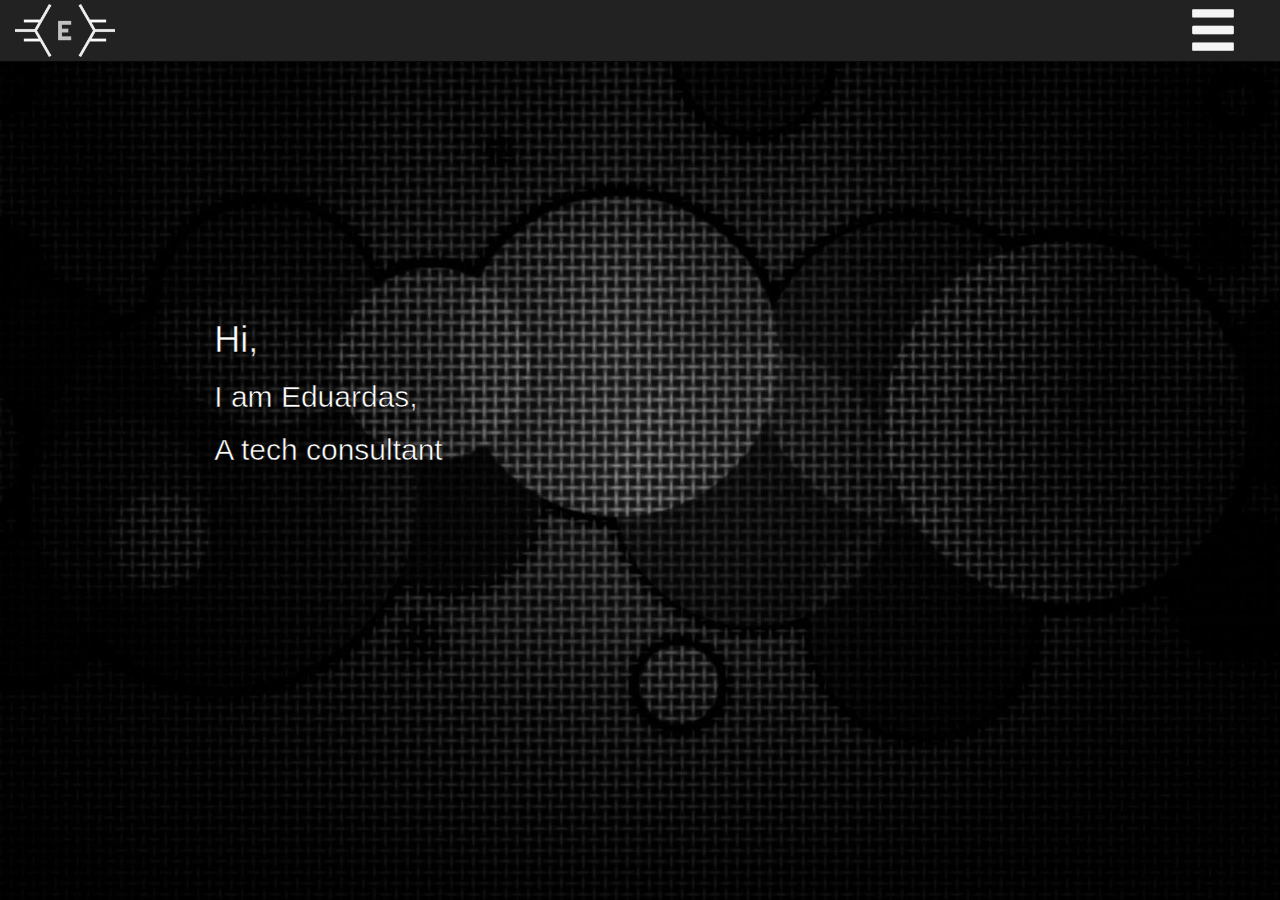
<file: index.html>
<!DOCTYPE html>
<html lang="en" dir="ltr">
  <head>
    <meta charset="utf-8">
    <meta name="viewport" content="width=device-width, initial-scale=1.0, user-scalable=no">
    <!-- Latest compiled and minified CSS -->
    <link rel="stylesheet" href="https://maxcdn.bootstrapcdn.com/bootstrap/3.3.7/css/bootstrap.min.css" integrity="sha384-BVYiiSIFeK1dGmJRAkycuHAHRg32OmUcww7on3RYdg4Va+PmSTsz/K68vbdEjh4u" crossorigin="anonymous">
    <!-- Latest compiled and minified JavaScript -->
    <script src="https://code.jquery.com/jquery-1.9.1.min.js"
    integrity="sha256-wS9gmOZBqsqWxgIVgA8Y9WcQOa7PgSIX+rPA0VL2rbQ="
    crossorigin="anonymous"></script>
    <script src="https://maxcdn.bootstrapcdn.com/bootstrap/3.3.7/js/bootstrap.min.js" integrity="sha384-Tc5IQib027qvyjSMfHjOMaLkfuWVxZxUPnCJA7l2mCWNIpG9mGCD8wGNIcPD7Txa" crossorigin="anonymous"></script>
    <link rel="stylesheet" href="style.css">
    <link rel="stylesheet" href="https://use.fontawesome.com/releases/v5.2.0/css/all.css" integrity="sha384-hWVjflwFxL6sNzntih27bfxkr27PmbbK/iSvJ+a4+0owXq79v+lsFkW54bOGbiDQ" crossorigin="anonymous">
    <title>Eduardas Verba</title>
  </head>
  <body class="bg">
    <!-- Navigation bar -->
    <nav class="navbar navbar-inverse navbar-fixed-top">
      <div class="container-fluid">
        <div class="row" role="tab" id="headingOne">
          <div class="col-xs-1">
            <a href="index.html"><img class="sizes" src="images/logo1.png" alt=""></a>
          </div>
          <div class="col-xs-offset-9 col-sm-offset-10 col-xs-1 link">
            <a class="glyphicon glyphicon-menu-hamburger white link" role="button" data-toggle="collapse" data-parent="#accordion" href="#collapseOne" aria-expanded="false" aria-controls="collapseOne"></a>
          </div>
        </div>
        <div id="collapseOne" class="panel-collapse collapse" role="tabpanel" aria-labelledby="headingOne">
          <div class="panel-body">
            <div class="col-xs-offset-3 col-xs-6 col-md-offset-4 col-md-2 vline white tright">
              <ul class="list-group list-group-flush tcenter">
                <li class="list-group-item NavTitle">Menu</li>
                <li class="list-group-item"><a class="link" href="index.html">Home</a></li>
                <li class="list-group-item"><a class="link" href="about_me.html">About Me</a></li>
                <li class="list-group-item"><a class="link" href="experience.html">Experience</a></li>
                <li class="list-group-item"><a class="link" href="skills.html">Skills</a></li>
              </ul>
            </div>
            <div class="col-md-4 white hidden-xs hidden-sm">
              <ul class="list-group list-group-flush">
                <li class="list-group-item NavTitle">Contact</li>
                <li class="list-group-item">Eduardas Verba</li>
                <li class="list-group-item"><a href="https://www.linkedin.com/in/eduardas-verba-b662b2b8/"><i class="fab fa-linkedin"> LinkedIn</i></a></li>
                <li class="list-group-item"><a href="https://github.com/EduardasV"><i class="fab fa-github"> GitHub</i></a></li>
                <li class="list-group-item"><a href="mailto:eduardas.v@hotmail.com"><i class="fas fa-envelope"> E-mail</i></a></li>
              </ul>
            </div>
          </div>
          <div class="visible-xs visible-sm col-xs-offset-4 col-xs-4 bpad tcenter">
            <a href="https://www.linkedin.com/in/eduardas-verba-b662b2b8/"><i class="fab fa-linkedin glyphs"></i></a>
            <a href="https://github.com/EduardasV"><i class="fab fa-github glyphs"></i></a>
            <a href="mailto:eduardas.v@hotmail.com"><i class="fas fa-envelope glyphs"></i></a>
          </div>
        </div>
      </div>
    </nav>
    <main class="container-fluid">
      <div class="row vcenter">
        <!-- contact glyphs on left of screen -->
        <div class="col-xs-2 col-sm-1">
          <ul class="list-group list-group-flush">
            <li class="list-group-item glyphs link"><a href="https://www.linkedin.com/in/eduardas-verba-b662b2b8/"><i class="fab fa-linkedin"></i></a></li>
            <li class="list-group-item glyphs link"><a href="https://github.com/EduardasV"><i class="fab fa-github"></i></a></li>
            <li class="list-group-item glyphs link"><a href="mailto:eduardas.v@hotmail.com"><i class="fas fa-envelope"></i></a></li>
          </ul>
        </div>
        <!-- main text greeting user -->
        <div class="col-xs-9 col-sm-offset-1 col-sm-5">
          <div class="rowbox tsmokey">
            <h1>Hi,</h1>
            <h2>I am Eduardas,</h2>
            <h2>A tech consultant</h2>
          </div>
        </div>
        <!-- section for an image -->
        <div class="hidden-xs col-sm-5">
          <div class="rowbox"></div>
        </div>
        <!-- glyphs pointing to the right side -->
        <div class="col-xs-offset-1 col-xs-pull-1 col-sm-pull-0 col-xs-1">
          <div class="rowbox link vcenter">
            <a href="about-me.html"><i class="fas fa-chevron-right glyphs"></i></a>
          </div>
        </div>
      </div>
    </main>
  </body>
</html>
</file>
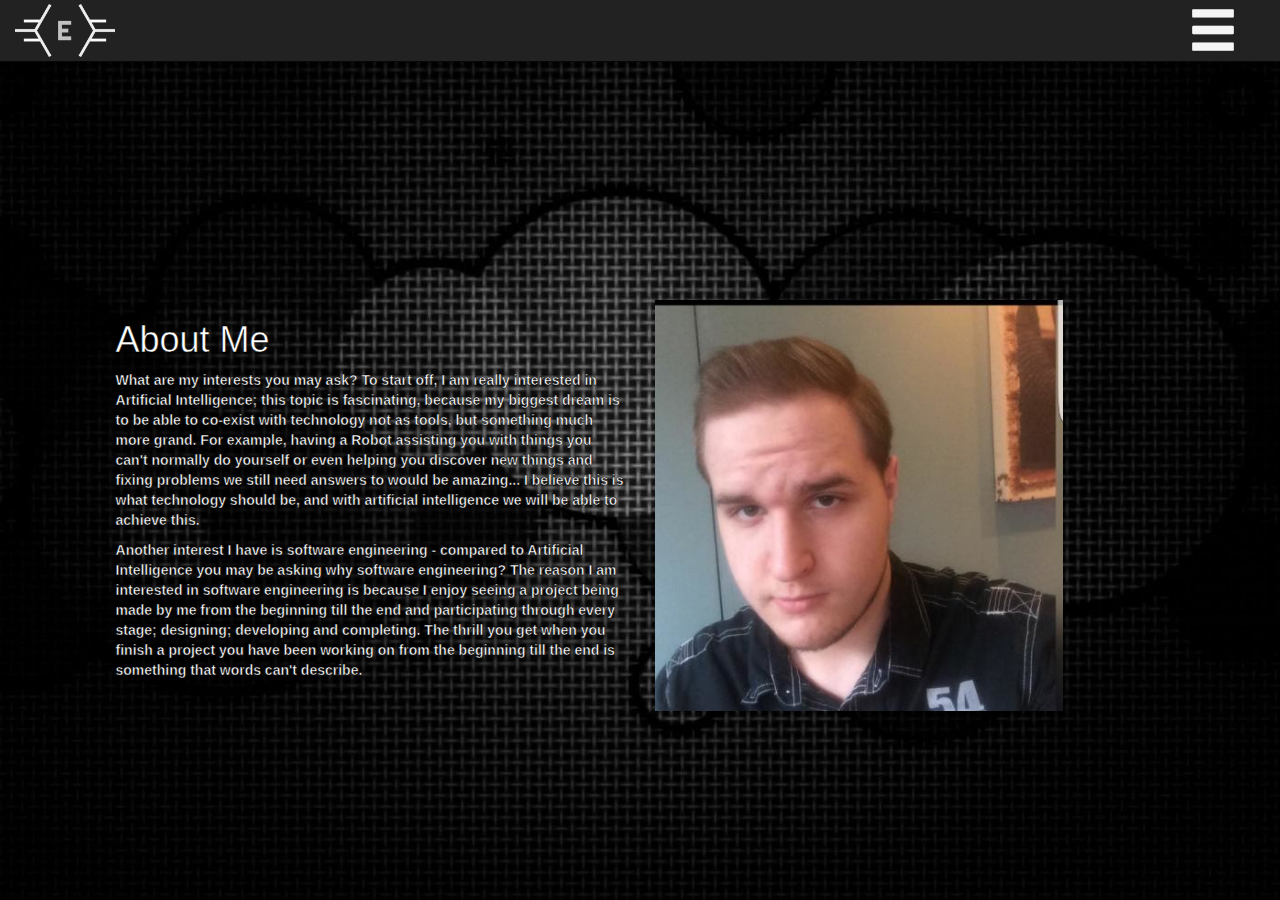
<file: about-me.html>
<!DOCTYPE html>
<html lang="en" dir="ltr">
  <head>
    <meta charset="utf-8">
    <meta name="viewport" content="width=device-width, initial-scale=1.0, user-scalable=no">
    <!-- Latest compiled and minified CSS -->
    <link rel="stylesheet" href="https://maxcdn.bootstrapcdn.com/bootstrap/3.3.7/css/bootstrap.min.css" integrity="sha384-BVYiiSIFeK1dGmJRAkycuHAHRg32OmUcww7on3RYdg4Va+PmSTsz/K68vbdEjh4u" crossorigin="anonymous">
    <!-- Latest compiled and minified JavaScript -->
    <script src="https://code.jquery.com/jquery-1.9.1.min.js"
    integrity="sha256-wS9gmOZBqsqWxgIVgA8Y9WcQOa7PgSIX+rPA0VL2rbQ="
    crossorigin="anonymous"></script>
    <script src="https://maxcdn.bootstrapcdn.com/bootstrap/3.3.7/js/bootstrap.min.js" integrity="sha384-Tc5IQib027qvyjSMfHjOMaLkfuWVxZxUPnCJA7l2mCWNIpG9mGCD8wGNIcPD7Txa" crossorigin="anonymous"></script>
    <link rel="stylesheet" href="style.css">
    <link rel="stylesheet" href="https://use.fontawesome.com/releases/v5.2.0/css/all.css" integrity="sha384-hWVjflwFxL6sNzntih27bfxkr27PmbbK/iSvJ+a4+0owXq79v+lsFkW54bOGbiDQ" crossorigin="anonymous">
    <title>Eduardas Verba</title>
  </head>
  <body class="bg">
    <!-- Navigation bar -->
    <nav class="navbar navbar-inverse navbar-fixed-top">
      <div class="container-fluid">
        <div class="row" role="tab" id="headingOne">
          <div class="col-xs-1">
            <a href="index.html"><img class="sizes" src="images/logo1.png" alt=""></a>
          </div>
          <div class="col-xs-offset-9 col-sm-offset-10 col-xs-1 link">
            <a class="glyphicon glyphicon-menu-hamburger white link" role="button" data-toggle="collapse" data-parent="#accordion" href="#collapseOne" aria-expanded="false" aria-controls="collapseOne"></a>
          </div>
        </div>
        <div id="collapseOne" class="panel-collapse collapse" role="tabpanel" aria-labelledby="headingOne">
          <div class="panel-body">
            <div class="col-xs-offset-3 col-xs-6 col-md-offset-4 col-md-2 vline white tright">
              <ul class="list-group list-group-flush tcenter">
                <li class="list-group-item NavTitle">Menu</li>
                <li class="list-group-item"><a class="link" href="index.html">Home</a></li>
                <li class="list-group-item"><a class="link" href="about_me.html">About Me</a></li>
                <li class="list-group-item"><a class="link" href="experience.html">Experience</a></li>
                <li class="list-group-item"><a class="link" href="skills.html">Skills</a></li>
              </ul>
            </div>
            <div class="col-md-4 white hidden-xs hidden-sm">
              <ul class="list-group list-group-flush">
                <li class="list-group-item NavTitle">Contact</li>
                <li class="list-group-item">Eduardas Verba</li>
                <li class="list-group-item"><a href="https://www.linkedin.com/in/eduardas-verba-b662b2b8/"><i class="fab fa-linkedin"> LinkedIn</i></a></li>
                <li class="list-group-item"><a href="https://github.com/EduardasV"><i class="fab fa-github"> GitHub</i></a></li>
                <li class="list-group-item"><a href="mailto:eduardas.v@hotmail.com"><i class="fas fa-envelope"> E-mail</i></a></li>
              </ul>
            </div>
          </div>
          <div class="visible-xs visible-sm col-xs-offset-4 col-xs-4 bpad tcenter">
            <a href="https://www.linkedin.com/in/eduardas-verba-b662b2b8/"><i class="fab fa-linkedin glyphs"></i></a>
            <a href="https://github.com/EduardasV"><i class="fab fa-github glyphs"></i></a>
            <a href="mailto:eduardas.v@hotmail.com"><i class="fas fa-envelope glyphs"></i></a>
          </div>
        </div>
      </div>
    </nav>
    <main class="container-fluid">
      <div class="row vcenter">
        <div class="col-xs-1">
          <div class="rowbox link vcenter">
            <a href="index.html"><i class="fas fa-chevron-left glyphs fixed-position"></i></a>
          </div>
        </div>
        <!-- profile picture for small screen -->
        <div class="container">
          <div class="row">
            <div class="visible-xs col-xs-push-1 col-sm-push-0  col-xs-12 col-sm-6">
              <div class="rowbox">
                <img width="80%" src="images/profile.png" alt="profile picture">
              </div>
            </div>
          </div>
          <div class="row">
            <!-- text for about me -->
            <div class="col-xs-push-1 col-sm-push-0 col-xs-10 col-sm-6">
              <div class="rowbox tsmokey">
                <h1>About Me</h1>
                <p>What are my interests you may ask? To start off, I am really interested in Artificial Intelligence; this topic is fascinating, because my biggest dream is to be able to co-exist with technology not as tools, but something much more grand. For example, having a Robot assisting you with things you can't normally do yourself or even helping you discover new things and fixing problems we still need answers to would be amazing... I believe this is what technology should be, and with artificial intelligence we will be able to achieve this.
                </p>
                <p>
                Another interest I have is software engineering - compared to Artificial Intelligence you may be asking why software engineering? The reason I am interested in software engineering is because I enjoy seeing a project being made by me from the beginning till the end and participating through every stage; designing; developing and completing. The thrill you get when you finish a project you have been working on from the beginning till the end is something that words can't describe.
                </p>
              </div>
            </div>
            <!-- profile picture for larger screens -->
            <div class="hidden-xs col-xs-10 col-sm-6">
              <div class="rowbox">
                <img width="80%" src="images/profile.png" alt="profile picture">
              </div>
            </div>
          </div>
        </div>
        <div class="col-xs-pull-1 col-sm-pull-0 col-xs-1">
          <div class="rowbox link vcenter">
            <a href="experience.html"><i class="fas fa-chevron-right glyphs fixed-position"></i></a>
          </div>
        </div>
      </div>
    </main>
  </body>
</html>
</file>
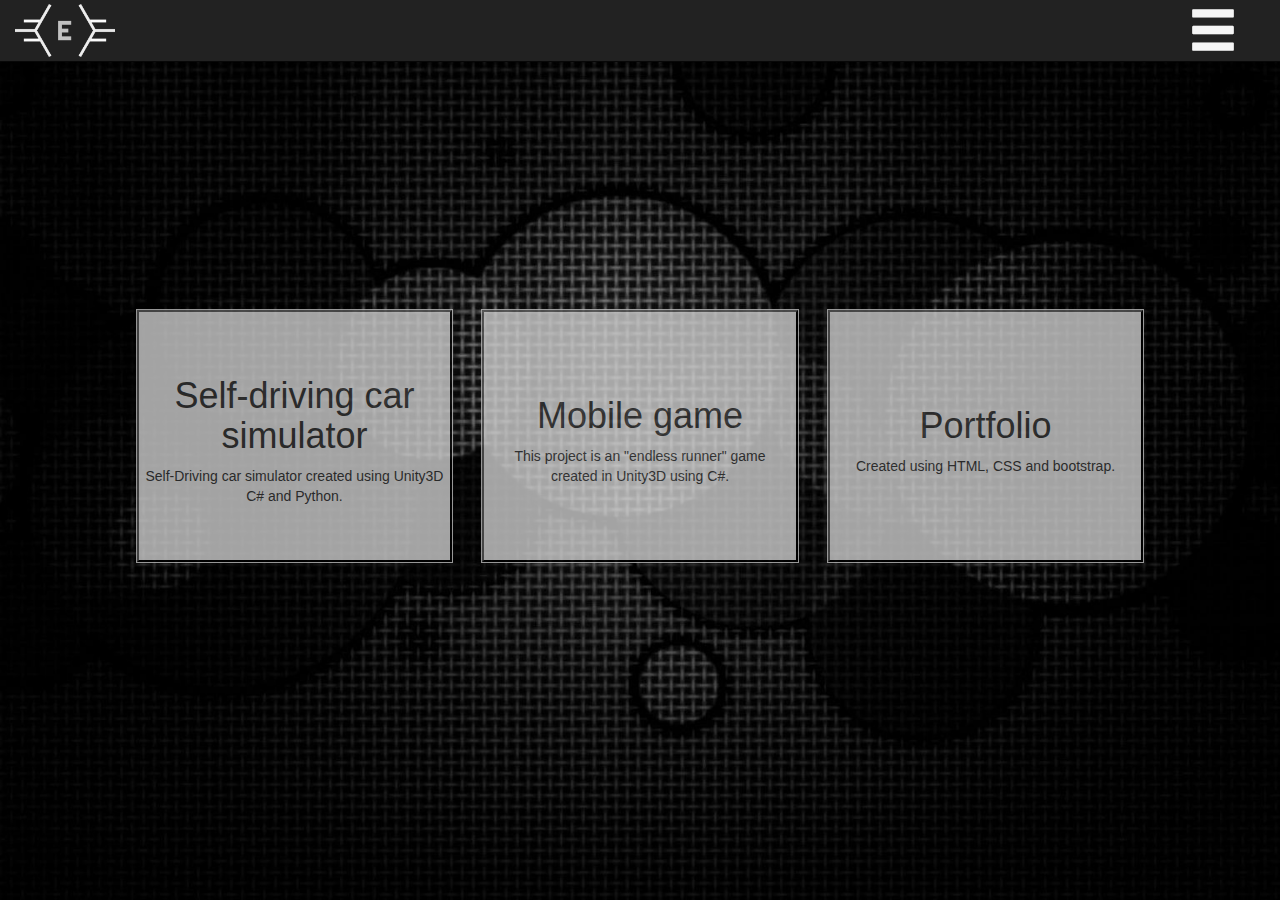
<file: experience.html>
<!DOCTYPE html>
<html lang="en" dir="ltr">
  <head>
    <meta charset="utf-8">
    <meta name="viewport" content="width=device-width, initial-scale=1.0, user-scalable=no">
    <!-- Latest compiled and minified CSS -->
    <link rel="stylesheet" href="https://maxcdn.bootstrapcdn.com/bootstrap/3.3.7/css/bootstrap.min.css" integrity="sha384-BVYiiSIFeK1dGmJRAkycuHAHRg32OmUcww7on3RYdg4Va+PmSTsz/K68vbdEjh4u" crossorigin="anonymous">
    <!-- Latest compiled and minified JavaScript -->
    <script src="https://code.jquery.com/jquery-1.9.1.min.js"
    integrity="sha256-wS9gmOZBqsqWxgIVgA8Y9WcQOa7PgSIX+rPA0VL2rbQ="
    crossorigin="anonymous"></script>
    <script src="https://maxcdn.bootstrapcdn.com/bootstrap/3.3.7/js/bootstrap.min.js" integrity="sha384-Tc5IQib027qvyjSMfHjOMaLkfuWVxZxUPnCJA7l2mCWNIpG9mGCD8wGNIcPD7Txa" crossorigin="anonymous"></script>
    <link rel="stylesheet" href="style.css">
    <link rel="stylesheet" href="https://use.fontawesome.com/releases/v5.2.0/css/all.css" integrity="sha384-hWVjflwFxL6sNzntih27bfxkr27PmbbK/iSvJ+a4+0owXq79v+lsFkW54bOGbiDQ" crossorigin="anonymous">
    <title>Eduardas Verba</title>
  </head>
  <body class="bg">
    <!-- Navigation bar -->
    <nav class="navbar navbar-inverse navbar-fixed-top">
      <div class="container-fluid">
        <div class="row" role="tab" id="headingOne">
          <div class="col-xs-1">
            <a href="index.html"><img class="sizes" src="images/logo1.png" alt=""></a>
          </div>
          <div class="col-xs-offset-9 col-sm-offset-10 col-xs-1 link">
            <a class="glyphicon glyphicon-menu-hamburger white link" role="button" data-toggle="collapse" data-parent="#accordion" href="#collapseOne" aria-expanded="false" aria-controls="collapseOne"></a>
          </div>
        </div>
        <div id="collapseOne" class="panel-collapse collapse" role="tabpanel" aria-labelledby="headingOne">
          <div class="panel-body">
            <div class="col-xs-offset-3 col-xs-6 col-md-offset-4 col-md-2 vline white tright">
              <ul class="list-group list-group-flush tcenter">
                <li class="list-group-item NavTitle">Menu</li>
                <li class="list-group-item"><a class="link" href="index.html">Home</a></li>
                <li class="list-group-item"><a class="link" href="about_me.html">About Me</a></li>
                <li class="list-group-item"><a class="link" href="experience.html">Experience</a></li>
                <li class="list-group-item"><a class="link" href="skills.html">Skills</a></li>
              </ul>
            </div>
            <div class="col-md-4 white hidden-xs hidden-sm">
              <ul class="list-group list-group-flush">
                <li class="list-group-item NavTitle">Contact</li>
                <li class="list-group-item">Eduardas Verba</li>
                <li class="list-group-item"><a href="https://www.linkedin.com/in/eduardas-verba-b662b2b8/"><i class="fab fa-linkedin"> LinkedIn</i></a></li>
                <li class="list-group-item"><a href="https://github.com/EduardasV"><i class="fab fa-github"> GitHub</i></a></li>
                <li class="list-group-item"><a href="mailto:eduardas.v@hotmail.com"><i class="fas fa-envelope"> E-mail</i></a></li>
              </ul>
            </div>
          </div>
          <div class="visible-xs visible-sm col-xs-offset-4 col-xs-4 bpad tcenter">
            <a href="https://www.linkedin.com/in/eduardas-verba-b662b2b8/"><i class="fab fa-linkedin glyphs"></i></a>
            <a href="https://github.com/EduardasV"><i class="fab fa-github glyphs"></i></a>
            <a href="mailto:eduardas.v@hotmail.com"><i class="fas fa-envelope glyphs"></i></a>
          </div>
        </div>
      </div>
    </nav>
    <main class="container-fluid">
      <div class="row">
        <!-- glyph for left chevron -->
        <div class="col-xs-1">
          <div class="rowbox link vcenter">
            <a href="about-me.html"><i class="fas fa-chevron-left glyphs fixed-position"></i></a>
          </div>
        </div>
        <!-- end of left chevron -->
        <!-- projects section -->
        <div class="col-xs-9 col-sm-10 vcenter">
          <!-- button for porject one -->
          <div class="col-xs-12 col-sm-6 col-md-4 rowbox">
            <button class="projectbox" type="button" data-toggle="modal" data-target=".project-one">
              <h1>Self-driving car simulator</h1>
              <p>Self-Driving car simulator created using Unity3D C# and Python.</p>
            </button>
            <div class="modal fade project-one" tabindex="-1" role="dialog" aria-labelledby="mySmallModalLabel">
              <div class="modal-dialog modal-sm modal-custom" role="document">
                <div class="modal-content">
                  <div class="modal-header">
                    <button type="button" class="close" data-dismiss="modal" aria-label="Close">
                      <span aria-hidden="true">&times;</span>
                    </button>
                    <h4 class="modal-title" id="gridSystemModalLabel">Selfkkl-driving car simulator</h4>
                  </div>
                  <div class="modal-body">
                    <p>This simulator has an agent which learned to drive around a town which follows a simple
                      GPS (Global Positioning System) making turns where required using end-to-end machine learning making it train better without having a lot of data. The car would also try to avoid collision with objects it is driving towards by stopping. For example, if there is a blockade within the path of the vehicle it will stop. If the obstacle is no longer there the vehicle will continue to drive.
                    </p>
                    <iframe class="video-size" src="https://www.youtube.com/embed/SCyNrJgGW8w?rel=0" frameborder="0" allow="autoplay; encrypted-media" allowfullscreen></iframe>
                    <a href="https://github.com/EduardasV/Final-Year-Project"><p>GitHub Link</p></a>
                  </div>
                </div>
              </div>
            </div>
          </div>
          <!-- end of project one -->
          <!-- button for porject two -->
          <div class="col-xs-12 col-sm-6 col-md-4 rowbox">
            <button class="projectbox" type="button" data-toggle="modal" data-target=".project-two">
              <h1>Mobile game</h1>
              <p>This project is an "endless runner" game created in Unity3D using C#.</p>
            </button>
            <div class="modal fade project-two" tabindex="-1" role="dialog" aria-labelledby="mySmallModalLabel">
              <div class="modal-dialog modal-sm" role="document">
                <div class="modal-content">
                  <div class="modal-header">
                    <button type="button" class="close" data-dismiss="modal" aria-label="Close">
                      <span aria-hidden="true">&times;</span>
                    </button>
                    <h4 class="modal-title" id="gridSystemModalLabel">Mobile game</h4>
                  </div>
                  <div class="modal-body">
                    <p>The main purpose of this project was to pratice creating games for mobile phones and practice my programming skills.</p>
                    <a href="https://github.com/EduardasV/Mobile-Practice"><p>GitHub Link</p></a>
                  </div>
                </div>
              </div>
            </div>
          </div>
          <!-- end of project two -->
          <!-- button for porject three -->
          <div class="col-xs-12 col-sm-6 col-md-4 rowbox">
            <button class="projectbox" type="button" data-toggle="modal" data-target=".project-three">
              <h1>Portfolio</h1>
              <p>Created using HTML, CSS and bootstrap.</p>
            </button>
            <div class="modal fade project-three" tabindex="-1" role="dialog" aria-labelledby="mySmallModalLabel">
              <div class="modal-dialog modal-sm" role="document">
                <div class="modal-content">
                  <div class="modal-header">
                    <button type="button" class="close" data-dismiss="modal" aria-label="Close">
                      <span aria-hidden="true">&times;</span>
                    </button>
                    <h4 class="modal-title" id="gridSystemModalLabel">Portfolio</h4>
                  </div>
                  <div class="modal-body">
                    <p>This is my portfolio website if you would like to see the code you could visit my github page.</p>
                    <a href="https://github.com/EduardasV/portfolio/tree/master"><p>GitHub Link</p></a>
                  </div>
                </div>
              </div>
            </div>
          </div>
          <!-- end of project three -->
        </div>
        <!-- glyp for right chevron -->
        <div class="col-xs-1">
          <div class="rowbox link vcenter">
            <a href="skills.html"><i class="fas fa-chevron-right glyphs fixed-position"></i></a>
          </div>
        </div>
        <!-- end of right flyph -->
      </div>
    </main>
  </body>
</html>
</file>
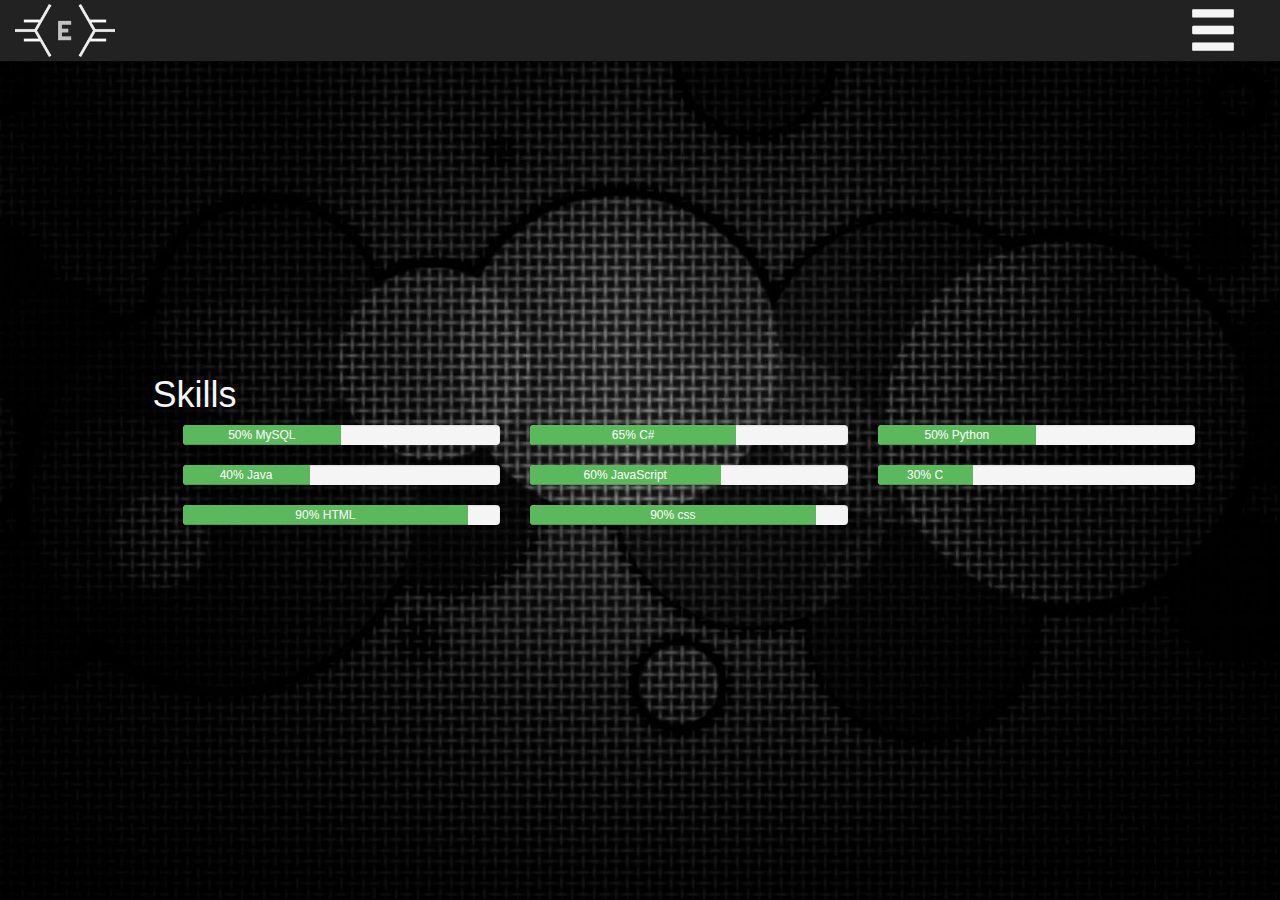
<file: skills.html>
<!DOCTYPE html>
<html lang="en" dir="ltr">
  <head>
    <meta charset="utf-8">
    <meta name="viewport" content="width=device-width, initial-scale=1.0, user-scalable=no">
    <!-- Latest compiled and minified CSS -->
    <link rel="stylesheet" href="https://maxcdn.bootstrapcdn.com/bootstrap/3.3.7/css/bootstrap.min.css" integrity="sha384-BVYiiSIFeK1dGmJRAkycuHAHRg32OmUcww7on3RYdg4Va+PmSTsz/K68vbdEjh4u" crossorigin="anonymous">
    <!-- Latest compiled and minified JavaScript -->
    <script src="https://code.jquery.com/jquery-1.9.1.min.js"
    integrity="sha256-wS9gmOZBqsqWxgIVgA8Y9WcQOa7PgSIX+rPA0VL2rbQ="
    crossorigin="anonymous"></script>
    <script src="https://maxcdn.bootstrapcdn.com/bootstrap/3.3.7/js/bootstrap.min.js" integrity="sha384-Tc5IQib027qvyjSMfHjOMaLkfuWVxZxUPnCJA7l2mCWNIpG9mGCD8wGNIcPD7Txa" crossorigin="anonymous"></script>
    <link rel="stylesheet" href="style.css">
    <link rel="stylesheet" href="https://use.fontawesome.com/releases/v5.2.0/css/all.css" integrity="sha384-hWVjflwFxL6sNzntih27bfxkr27PmbbK/iSvJ+a4+0owXq79v+lsFkW54bOGbiDQ" crossorigin="anonymous">
    <title>Eduardas Verba</title>
  </head>
  <body class="bg">
    <!-- Navigation bar -->
    <nav class="navbar navbar-inverse navbar-fixed-top">
      <div class="container-fluid">
        <div class="row" role="tab" id="headingOne">
          <div class="col-xs-1">
            <a href="index.html"><img class="sizes" src="images/logo1.png" alt=""></a>
          </div>
          <div class="col-xs-offset-9 col-sm-offset-10 col-xs-1 link">
            <a class="glyphicon glyphicon-menu-hamburger white link" role="button" data-toggle="collapse" data-parent="#accordion" href="#collapseOne" aria-expanded="false" aria-controls="collapseOne"></a>
          </div>
        </div>
        <div id="collapseOne" class="panel-collapse collapse" role="tabpanel" aria-labelledby="headingOne">
          <div class="panel-body">
            <div class="col-xs-offset-3 col-xs-6 col-md-offset-4 col-md-2 vline white tright">
              <ul class="list-group list-group-flush tcenter">
                <li class="list-group-item NavTitle">Menu</li>
                <li class="list-group-item"><a class="link" href="index.html">Home</a></li>
                <li class="list-group-item"><a class="link" href="about_me.html">About Me</a></li>
                <li class="list-group-item"><a class="link" href="experience.html">Experience</a></li>
                <li class="list-group-item"><a class="link" href="skills.html">Skills</a></li>
              </ul>
            </div>
            <div class="col-md-4 white hidden-xs hidden-sm">
              <ul class="list-group list-group-flush">
                <li class="list-group-item NavTitle">Contact</li>
                <li class="list-group-item">Eduardas Verba</li>
                <li class="list-group-item"><a href="https://www.linkedin.com/in/eduardas-verba-b662b2b8/"><i class="fab fa-linkedin"> LinkedIn</i></a></li>
                <li class="list-group-item"><a href="https://github.com/EduardasV"><i class="fab fa-github"> GitHub</i></a></li>
                <li class="list-group-item"><a href="mailto:eduardas.v@hotmail.com"><i class="fas fa-envelope"> E-mail</i></a></li>
              </ul>
            </div>
          </div>
          <div class="visible-xs visible-sm col-xs-offset-4 col-xs-4 bpad tcenter">
            <a href="https://www.linkedin.com/in/eduardas-verba-b662b2b8/"><i class="fab fa-linkedin glyphs"></i></a>
            <a href="https://github.com/EduardasV"><i class="fab fa-github glyphs"></i></a>
            <a href="mailto:eduardas.v@hotmail.com"><i class="fas fa-envelope glyphs"></i></a>
          </div>
        </div>
      </div>
    </nav>
    <main class="container-fluid">
      <div class="container">
        <div class="row vcenter">
          <!-- glyph for left arrow -->
          <div class="col-xs-1 col-sm-1">
            <div class="rowbox link vcenter">
              <a href="experience.html"><i class="fas fa-chevron-left glyphs fixed-position"></i></a>
            </div>
          </div>
          <div class="col-xs-11">
            <div class="row">
              <h1 class="white">Skills</h1>
            </div>
            <!-- 1st skill -->
              <div class="col-xs-12 col-sm-6 col-md-4">
                <div class="progress">
                  <div class="progress-bar progress-bar-success" role="progressbar" aria-valuenow="40"
                  aria-valuemin="0" aria-valuemax="100" style="width:50%">
                    50% MySQL
                  </div>
                </div>
              </div>
            <!-- end of 1st skill -->
            <!-- 2nd skill -->
              <div class="col-xs-12 col-sm-6 col-md-4">
                <div class="progress">
                  <div class="progress-bar progress-bar-success" role="progressbar" aria-valuenow="40"
                  aria-valuemin="0" aria-valuemax="100" style="width:65%">
                    65% C#
                  </div>
                </div>
              </div>
            <!-- end of 2nd skill -->
            <!-- 3rd skill -->
              <div class="col-xs-12 col-sm-6 col-md-4">
                <div class="progress">
                  <div class="progress-bar progress-bar-success" role="progressbar" aria-valuenow="40"
                  aria-valuemin="0" aria-valuemax="100" style="width:50%">
                    50% Python
                  </div>
                </div>
              </div>
            <!-- end of 3rd skill -->
            <!-- 4th skill -->
              <div class="col-xs-12 col-sm-6 col-md-4">
                <div class="progress">
                  <div class="progress-bar progress-bar-success" role="progressbar" aria-valuenow="40"
                  aria-valuemin="0" aria-valuemax="100" style="width:40%">
                    40% Java
                  </div>
                </div>
              </div>
            <!-- end of 4th skill -->
            <!-- 5th skill -->
              <div class="col-xs-12 col-sm-6 col-md-4">
                <div class="progress">
                  <div class="progress-bar progress-bar-success" role="progressbar" aria-valuenow="40"
                  aria-valuemin="0" aria-valuemax="100" style="width:60%">
                    60% JavaScript
                  </div>
                </div>
              </div>
            <!-- end of 5th skill -->
            <!-- 6th skill -->
            <div class="col-xs-12 col-sm-6 col-md-4">
              <div class="progress">
                <div class="progress-bar progress-bar-success" role="progressbar" aria-valuenow="40"
                aria-valuemin="0" aria-valuemax="100" style="width:30%">
                30% C
              </div>
            </div>
          </div>
          <!-- end of 6th skill -->
            <!-- 7th skill -->
              <div class="col-xs-12 col-sm-6 col-md-4">
                <div class="progress">
                  <div class="progress-bar progress-bar-success" role="progressbar" aria-valuenow="40"
                  aria-valuemin="0" aria-valuemax="100" style="width:90%">
                    90% HTML
                  </div>
                </div>
              </div>
            <!-- end of 7th skill -->
            <!-- 8th skill -->
              <div class="col-xs-12 col-sm-6 col-md-4">
                <div class="progress">
                  <div class="progress-bar progress-bar-success" role="progressbar" aria-valuenow="40"
                  aria-valuemin="0" aria-valuemax="100" style="width:90%">
                    90% css
                  </div>
                </div>
              </div>
            <!-- end of 8th skill -->
          </div>
        </div>
      </div>
    </main>
  </body>
</html>
</file>
<file: style.css>
.glyphicon.glyphicon-menu-hamburger{
  padding-top: 5px;
  font-size: 50px;
}
.sizes{
width: 100px;
}
.glyphs{
  font-size: 60px;
  color: lightgrey;
  padding: 0px;
  height: 60px;
}
.vcenter{
  min-height: 100%;
  min-height: 100vh;
  display: flex;
  align-items: center;
}
.rowbox{
  height:20em;
}
.projectbox{
  vertical-align: center;
  outline: 1px solid #bbbbbb;
  background: #cccccc;
  opacity: 0.8;
  width: 100%;
  height: 90%;
}
.white{
  color: whitesmoke;
}
.tsmokey{
  color: #ffffff;
  font-weight: 600;
  -webkit-text-stroke: 0.5px black;
}
.list-group-item{
  background: none;
  border: 0px;
}
.NavTitle{
  font-weight: bold;
  font-size: 20px;
  color: lightgrey;
}
.fixed-position{
  position: fixed;
}
.link, .link a{
    text-decoration: none !important;
    color: whitesmoke;
}
.link a:hover{
  color: #808080
}
.bpad{
  margin-bottom: 20px;
}
.tpad{
  margin-top: 100px;
}
body, html{
  height: 100%;
  background: #080808;
}
.bg{
  background-image: url("images/background.jpg");
  height: 100%;
  background-position: center;
  background-repeat: no-repeat;
  background-size: cover;
}
@media screen and (max-width: 425px){
  .glyphs{
    font-size: 25px;
    color: lightgrey;
    padding: 0px;
    height: 25px;
  }
}
@media screen and (max-width: 768px){
  .vline{
    border-bottom: 1px solid #ccc;
  }
  .tcenter{
    text-align: center;
  }
  .video-size{
    width:270px;
    height:160px;
  }
}
@media screen and (min-width: 769px){
  .vline{
    border-right: 1px solid #ccc;
  }
  .tright{
    text-align: right;
  }
  .modal-custom{
    width: 60%
  }
  .video-size{
    width:550px;
    height:320px;
  }
}
</file>
